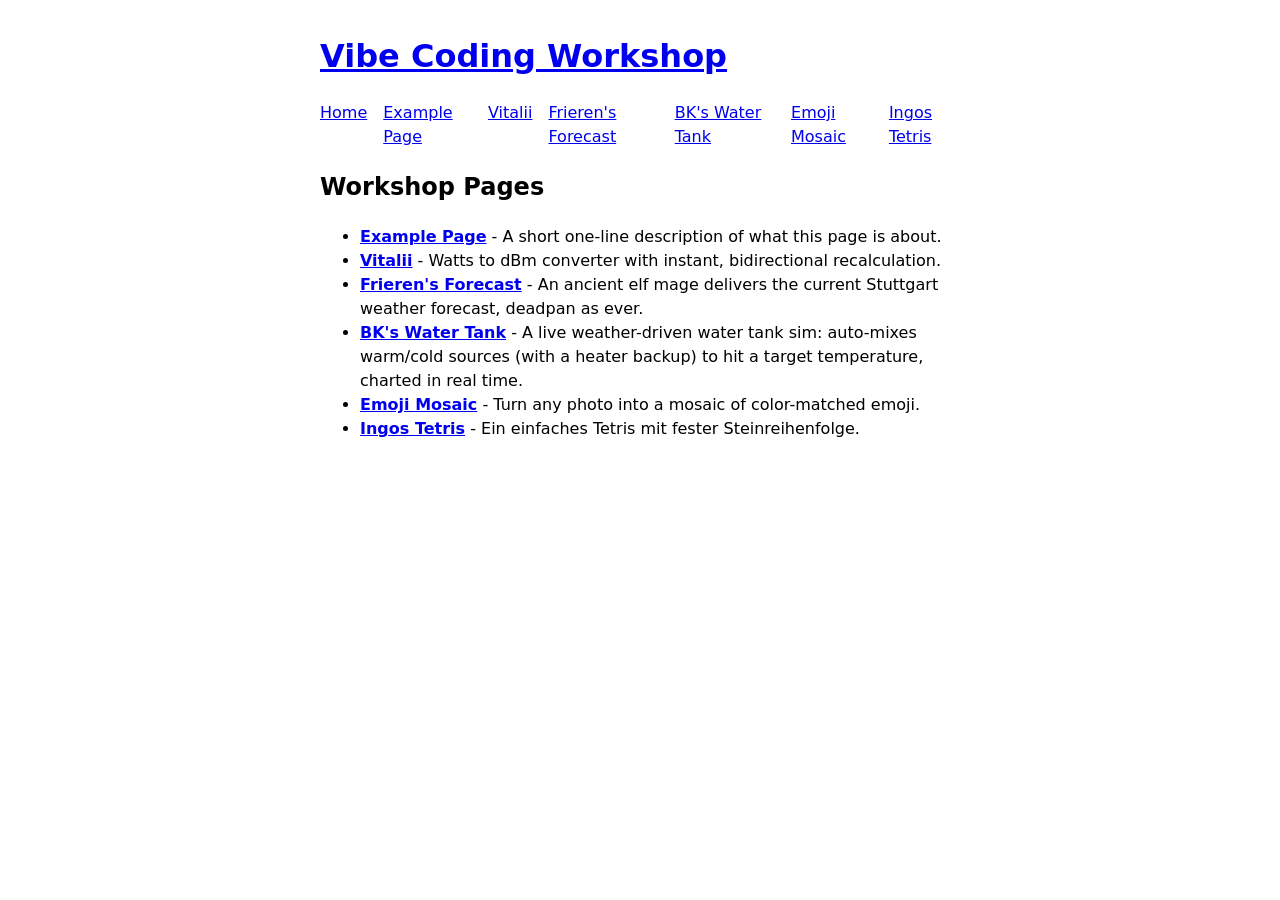
<file: index.html>
<!DOCTYPE html>
<html lang="en">
<head>
  <meta charset="UTF-8">
  <meta name="viewport" content="width=device-width, initial-scale=1">
  <title>Vibe Coding Workshop</title>
  <link rel="stylesheet" href="shared/style.css">
</head>
<body>
  <main>
    <h2>Workshop Pages</h2>
    <ul id="pages"></ul>
  </main>

  <script src="shared/layout.js" defer></script>
  <script defer>
    fetch("pages.json")
      .then((r) => r.json())
      .then((pages) => {
        const list = document.getElementById("pages");
        for (const page of pages) {
          const li = document.createElement("li");
          li.innerHTML = `<a href="pages/${page.name}/"><strong>${page.title}</strong></a> - ${page.description}`;
          list.appendChild(li);
        }
      });
  </script>
</body>
</html>
</file>
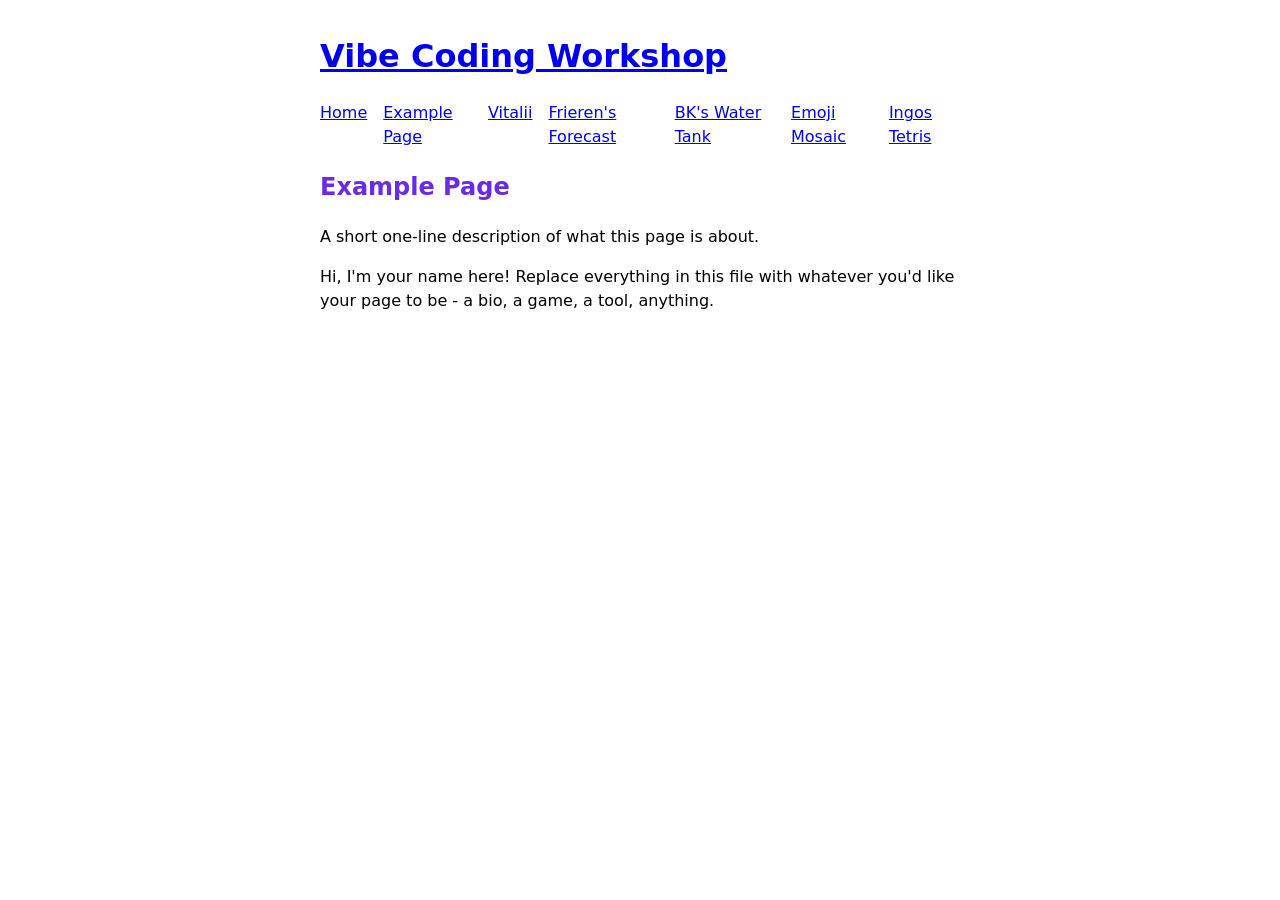
<file: pages/_example/index.html>
<!DOCTYPE html>
<html lang="en">
<head>
  <meta charset="UTF-8">
  <meta name="viewport" content="width=device-width, initial-scale=1">
  <title>Example Page - Vibe Coding Workshop</title>
  <link rel="stylesheet" href="../../shared/style.css">
  <link rel="stylesheet" href="style.css">
</head>
<body>
  <main>
    <h2>Example Page</h2>
    <p>A short one-line description of what this page is about.</p>

    <p>
      Hi, I'm your name here! Replace everything in this file with whatever
      you'd like your page to be - a bio, a game, a tool, anything.
    </p>
  </main>

  <script src="../../shared/layout.js" defer></script>
</body>
</html>
</file>
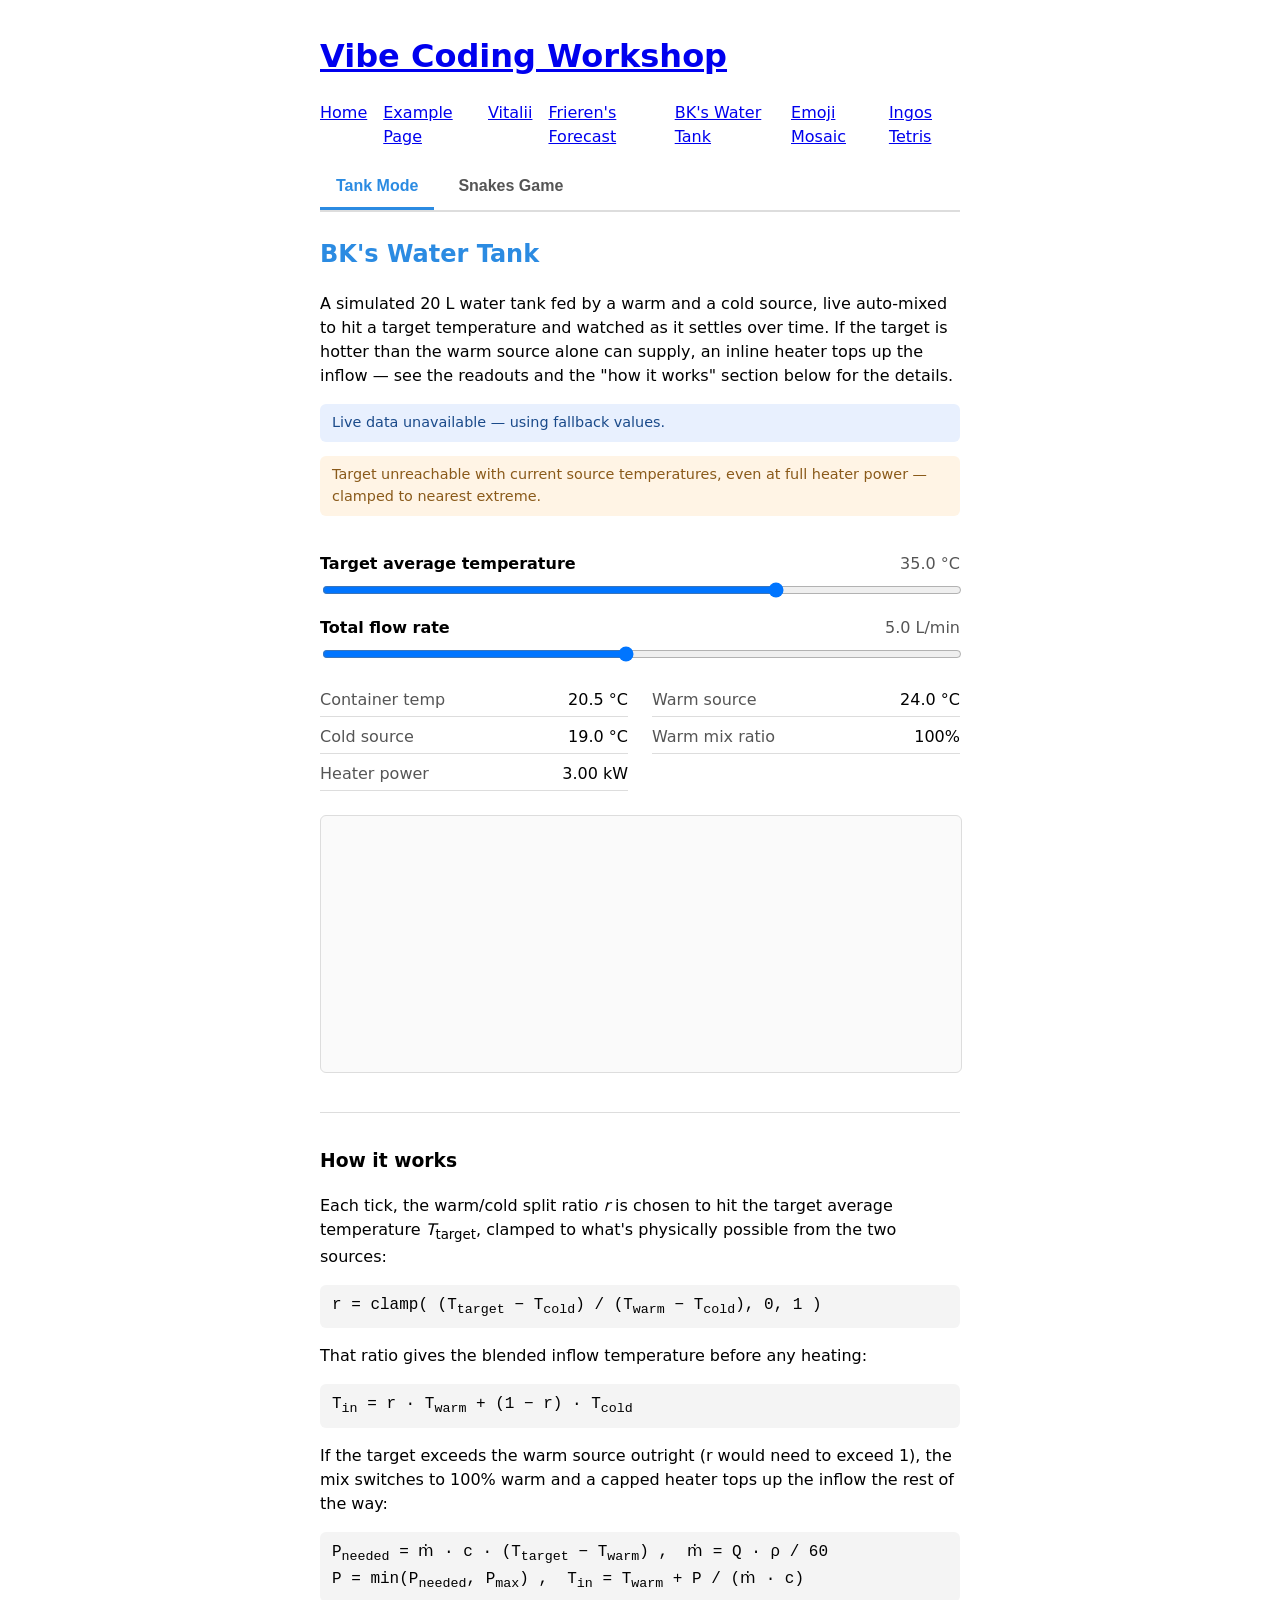
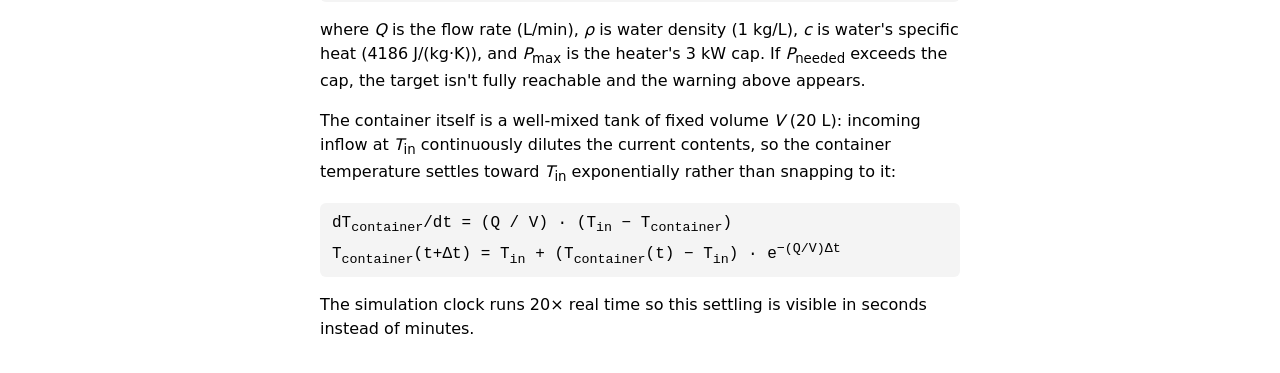
<file: pages/bk-water-tank/index.html>
<!DOCTYPE html>
<html lang="en">
<head>
  <meta charset="UTF-8">
  <meta name="viewport" content="width=device-width, initial-scale=1">
  <title>BK's Water Tank - Vibe Coding Workshop</title>
  <link rel="stylesheet" href="../../shared/style.css">
  <link rel="stylesheet" href="style.css">
</head>
<body>
  <main>
    <div class="mode-toggle">
      <button id="tank-btn" class="mode-btn active">Tank Mode</button>
      <button id="snakes-btn" class="mode-btn">Snakes Game</button>
    </div>

    <div id="tank-mode" class="mode-content">
      <h2>BK's Water Tank</h2>
      <p>
        A simulated 20&nbsp;L water tank fed by a warm and a cold source, live
        auto-mixed to hit a target temperature and watched as it settles over
        time. If the target is hotter than the warm source alone can supply,
        an inline heater tops up the inflow — see the readouts and the "how it
        works" section below for the details.
      </p>

    <p id="data-notice" class="notice" hidden></p>
    <p id="range-warning" class="notice notice-warning" hidden></p>

    <section class="controls">
      <label for="target-slider">
        Target average temperature
        <span id="target-value" class="value"></span>
      </label>
      <input id="target-slider" type="range" min="10" max="45" step="0.5" value="35">

      <label for="flow-slider">
        Total flow rate
        <span id="flow-value" class="value"></span>
      </label>
      <input id="flow-slider" type="range" min="0.5" max="10" step="0.1" value="5">
    </section>

    <section class="readouts">
      <div><span class="label">Container temp</span><span id="readout-container">–</span></div>
      <div><span class="label">Warm source</span><span id="readout-warm">–</span></div>
      <div><span class="label">Cold source</span><span id="readout-cold">–</span></div>
      <div><span class="label">Warm mix ratio</span><span id="readout-ratio">–</span></div>
      <div><span class="label">Heater power</span><span id="readout-heater">–</span></div>
    </section>

    <canvas id="chart" width="600" height="240"></canvas>

    <section class="equations">
      <h3>How it works</h3>

      <p>
        Each tick, the warm/cold split ratio <em>r</em> is chosen to hit the
        target average temperature <em>T</em><sub>target</sub>, clamped to
        what's physically possible from the two sources:
      </p>
      <p class="eq">
        r = clamp( (T<sub>target</sub> − T<sub>cold</sub>) / (T<sub>warm</sub> − T<sub>cold</sub>), 0, 1 )
      </p>

      <p>That ratio gives the blended inflow temperature before any heating:</p>
      <p class="eq">
        T<sub>in</sub> = r · T<sub>warm</sub> + (1 − r) · T<sub>cold</sub>
      </p>

      <p>
        If the target exceeds the warm source outright (r would need to
        exceed 1), the mix switches to 100% warm and a capped heater tops up
        the inflow the rest of the way:
      </p>
      <p class="eq">
        P<sub>needed</sub> = ṁ · c · (T<sub>target</sub> − T<sub>warm</sub>) ,&nbsp;
        ṁ = Q · ρ / 60
        <br>
        P = min(P<sub>needed</sub>, P<sub>max</sub>) ,&nbsp;
        T<sub>in</sub> = T<sub>warm</sub> + P / (ṁ · c)
      </p>
      <p>
        where <em>Q</em> is the flow rate (L/min), <em>ρ</em> is water
        density (1&nbsp;kg/L), <em>c</em> is water's specific heat
        (4186&nbsp;J/(kg·K)), and <em>P</em><sub>max</sub> is the heater's
        3&nbsp;kW cap. If <em>P</em><sub>needed</sub> exceeds the cap, the
        target isn't fully reachable and the warning above appears.
      </p>

      <p>
        The container itself is a well-mixed tank of fixed volume
        <em>V</em> (20&nbsp;L): incoming inflow at <em>T</em><sub>in</sub>
        continuously dilutes the current contents, so the container
        temperature settles toward <em>T</em><sub>in</sub> exponentially
        rather than snapping to it:
      </p>
      <p class="eq">
        dT<sub>container</sub>/dt = (Q / V) · (T<sub>in</sub> − T<sub>container</sub>)
        <br>
        T<sub>container</sub>(t+Δt) = T<sub>in</sub> + (T<sub>container</sub>(t) − T<sub>in</sub>) · e<sup>−(Q/V)Δt</sup>
      </p>
      <p>
        The simulation clock runs 20× real time so this settling is visible
        in seconds instead of minutes.
      </p>
    </section>
    </div>

    <div id="snakes-mode" class="mode-content" hidden>
      <h2>Snake Game</h2>
      <p class="snakes-instructions">Use <strong>arrow keys</strong> to move the snake. Eat the orange food to grow and gain points!</p>
      <div class="snakes-container">
        <canvas id="snakes-canvas" width="400" height="400"></canvas>
        <div id="snakes-ui">
          <div id="snakes-score">Score: 0</div>
          <div id="snakes-game-over" hidden>
            <p>Game Over!</p>
            <p id="snakes-final-score"></p>
            <button id="snakes-play-again">Play Again</button>
          </div>
        </div>
      </div>
    </div>
  </main>

  <script src="../../shared/layout.js" defer></script>
  <script src="script.js" defer></script>
</body>
</html>
</file>
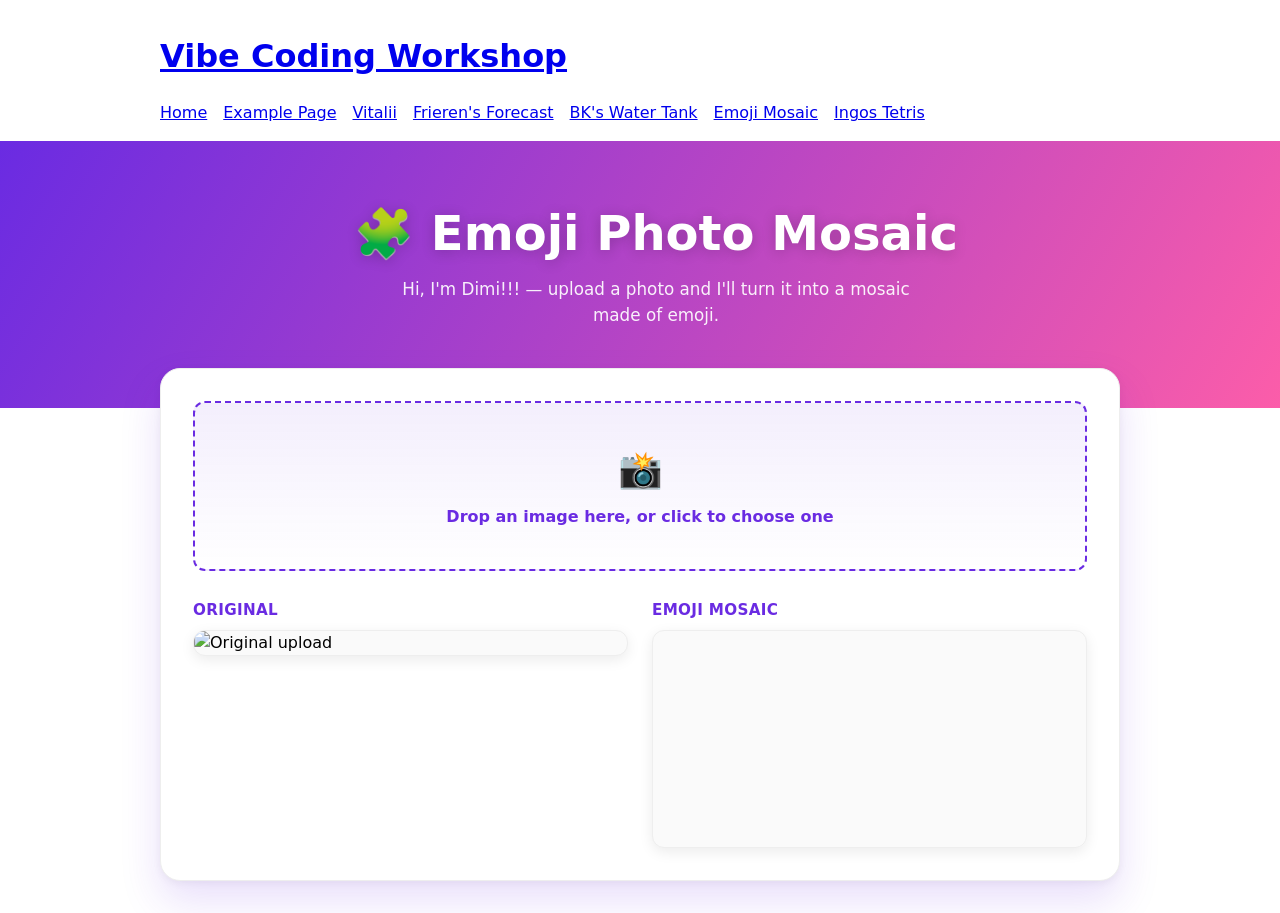
<file: pages/dimi/index.html>
<!DOCTYPE html>
<html lang="en">
<head>
  <meta charset="UTF-8">
  <meta name="viewport" content="width=device-width, initial-scale=1">
  <title>Emoji Mosaic - Vibe Coding Workshop</title>
  <link rel="stylesheet" href="../../shared/style.css">
  <link rel="stylesheet" href="style.css">
</head>
<body>
  <main>
    <section class="hero">
      <h2>🧩 Emoji Photo Mosaic</h2>
      <p>Hi, I'm Dimi!!! — upload a photo and I'll turn it into a mosaic made of emoji.</p>
    </section>

    <section class="tool-card" id="toolCard">
      <div class="confetti-layer" id="confettiLayer" aria-hidden="true"></div>

      <div id="dropzone" class="dropzone" tabindex="0" role="button" aria-label="Upload a photo">
        <span class="dropzone-icon" aria-hidden="true">📸</span>
        <p id="dropzoneText">Drop an image here, or click to choose one</p>
      </div>
      <input type="file" id="fileInput" accept="image/*" hidden>
      <p id="errorText" class="error" hidden></p>

      <div class="controls" id="controls" hidden>
        <label for="density">Grid density: <span id="densityValue">40</span> columns</label>
        <input type="range" id="density" min="15" max="80" value="40">
      </div>

      <div class="preview" id="previewArea" hidden>
        <div class="preview-pane">
          <h3>Original</h3>
          <div class="frame"><img id="originalImage" alt="Original upload"></div>
        </div>
        <div class="preview-pane">
          <h3>Emoji mosaic</h3>
          <div class="frame" id="mosaicFrame"><canvas id="mosaicCanvas"></canvas></div>
        </div>
      </div>

      <button id="downloadBtn" hidden>⬇ Download image</button>

      <p class="caveat" id="caveatNote" hidden>
        Note: emoji glyphs render differently across operating systems and browsers, so
        the mosaic's exact look will vary depending on the device viewing it — that's a
        feature of system emoji fonts, not a bug.
      </p>
    </section>
  </main>

  <script src="script.js"></script>
  <script src="../../shared/layout.js" defer></script>
</body>
</html>
</file>
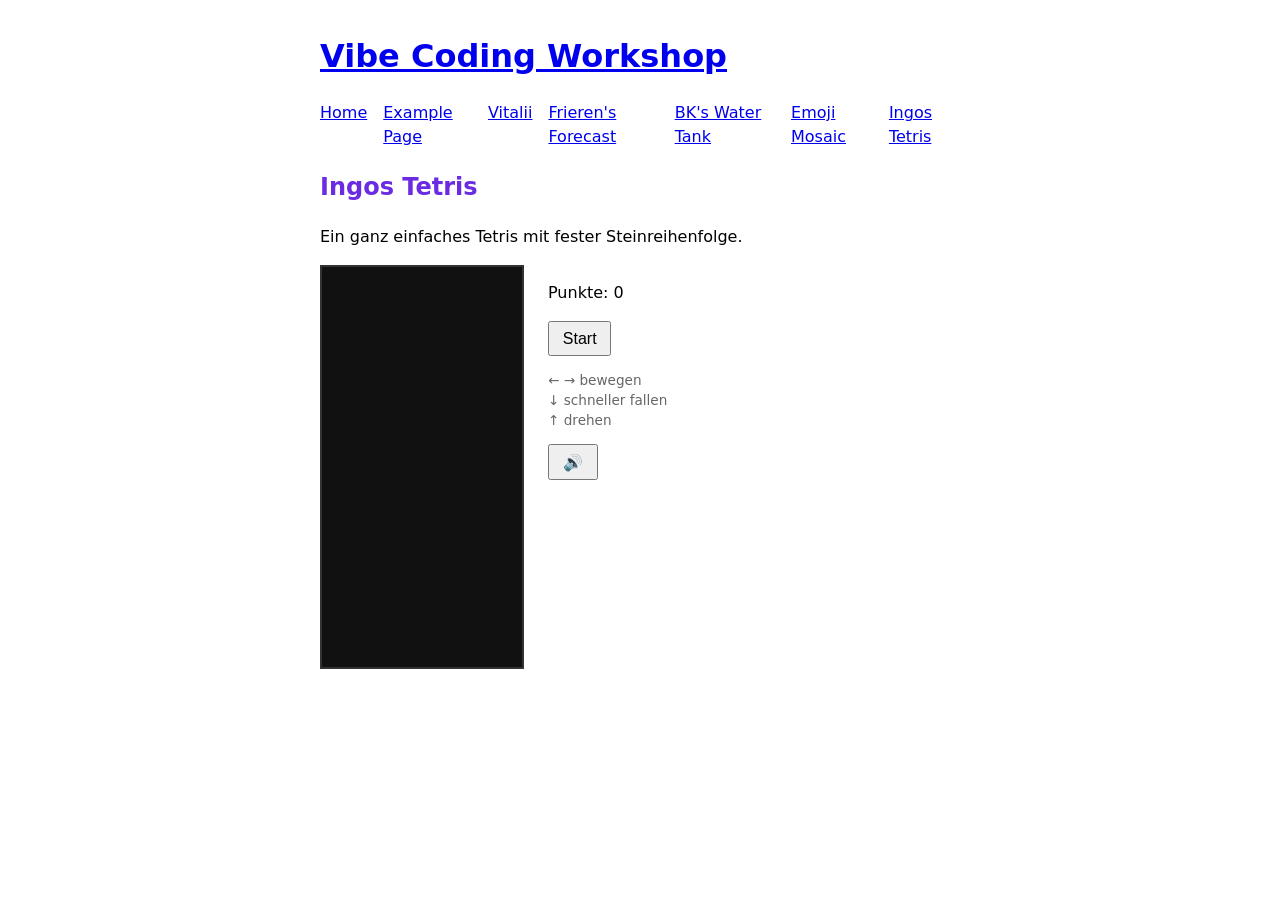
<file: pages/ingospage/index.html>
<!DOCTYPE html>
<html lang="de">
<head>
  <meta charset="UTF-8">
  <meta name="viewport" content="width=device-width, initial-scale=1">
  <title>Ingos Tetris - Vibe Coding Workshop</title>
  <link rel="stylesheet" href="../../shared/style.css">
  <link rel="stylesheet" href="style.css">
</head>
<body>
  <main>
    <h2>Ingos Tetris</h2>
    <p>Ein ganz einfaches Tetris mit fester Steinreihenfolge.</p>

    <div id="game">
      <canvas id="board" width="200" height="400"></canvas>

      <div class="side">
        <p>Punkte: <span id="score">0</span></p>
        <div id="start-screen" class="screen">
          <button id="start-btn">Start</button>
        </div>
        <div id="gameover-screen" class="screen hidden">
          <p>Game Over</p>
          <button id="restart-btn">Nochmal spielen</button>
        </div>
        <p class="controls">
          ← → bewegen<br>
          ↓ schneller fallen<br>
          ↑ drehen
        </p>
        <button id="mute-btn" type="button">🔊</button>
      </div>
    </div>
  </main>

  <script src="../../shared/layout.js" defer></script>
  <script src="game.js" defer></script>
</body>
</html>
</file>
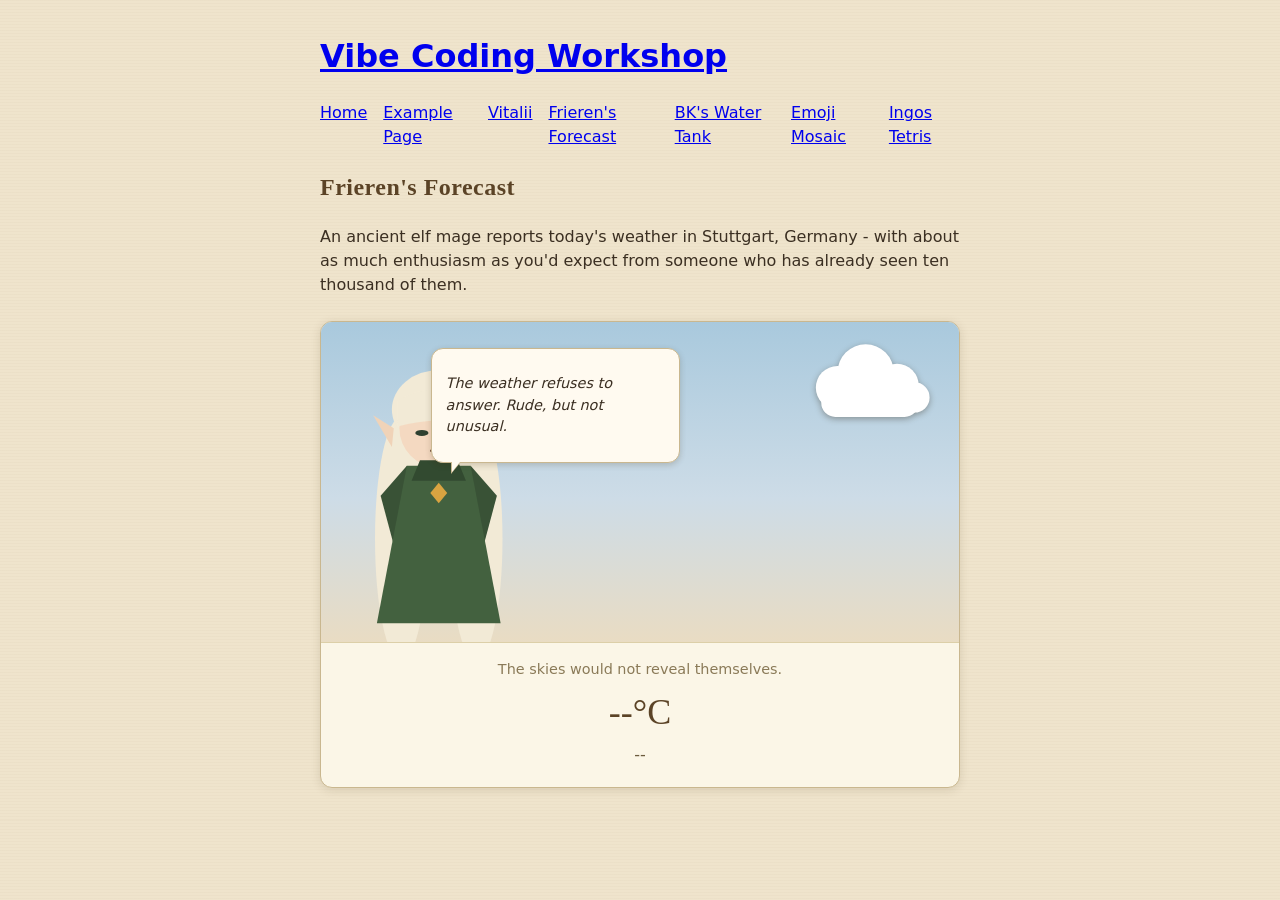
<file: pages/rudi/index.html>
<!DOCTYPE html>
<html lang="en">
<head>
  <meta charset="UTF-8">
  <meta name="viewport" content="width=device-width, initial-scale=1">
  <title>Frieren's Forecast - Vibe Coding Workshop</title>
  <link rel="stylesheet" href="../../shared/style.css">
  <link rel="stylesheet" href="style.css">
</head>
<body>
  <main>
    <h2>Frieren's Forecast</h2>
    <p>
      An ancient elf mage reports today's weather in Stuttgart, Germany -
      with about as much enthusiasm as you'd expect from someone who has
      already seen ten thousand of them.
    </p>

    <div class="forecast-stage">
      <div class="sky">
        <svg class="cloud" id="cloud" viewBox="0 0 120 105" aria-hidden="true">
          <g class="cloud-shape">
            <rect x="15" y="45" width="90" height="26" rx="13"></rect>
            <circle cx="30" cy="44" r="20"></circle>
            <circle cx="56" cy="30" r="26"></circle>
            <circle cx="85" cy="42" r="20"></circle>
            <circle cx="101" cy="53" r="14"></circle>
          </g>
          <g class="rain">
            <line x1="35" y1="76" x2="27" y2="90"></line>
            <line x1="55" y1="78" x2="47" y2="94"></line>
            <line x1="75" y1="78" x2="67" y2="94"></line>
            <line x1="95" y1="76" x2="87" y2="90"></line>
          </g>
          <g class="bolt">
            <polygon points="62,58 48,84 60,84 54,102 80,70 66,70"></polygon>
          </g>
        </svg>

        <svg class="frieren" viewBox="0 0 200 320" aria-hidden="true">
          <ellipse class="hair-back" cx="60" cy="210" rx="28" ry="130"></ellipse>
          <ellipse class="hair-back" cx="140" cy="210" rx="28" ry="130"></ellipse>
          <ellipse class="hair-cap" cx="100" cy="72" rx="50" ry="42"></ellipse>

          <polygon class="ear" points="52,92 30,78 50,112"></polygon>
          <polygon class="ear" points="148,92 170,78 150,112"></polygon>
          <circle class="head" cx="100" cy="92" r="42"></circle>

          <path class="fringe" d="M56,62 Q100,38 144,62 L144,90 Q100,78 56,90 Z"></path>

          <polygon class="sleeve" points="66,132 38,164 54,224 82,202"></polygon>
          <polygon class="sleeve" points="134,132 162,164 146,224 118,202"></polygon>
          <path class="cloak" d="M66,132 L134,132 L166,300 L34,300 Z"></path>
          <path class="collar" d="M80,126 L120,126 L129,148 L71,148 Z"></path>
          <polygon class="brooch" points="100,150 109,161 100,172 91,161"></polygon>

          <ellipse class="eye" cx="82" cy="97" rx="7" ry="3.2"></ellipse>
          <ellipse class="eye" cx="118" cy="97" rx="7" ry="3.2"></ellipse>
          <line class="mouth" x1="92" y1="116" x2="108" y2="116"></line>
        </svg>

        <div class="speech-bubble">
          <p id="frieren-line">Checking the sky. This takes a moment, even for me.</p>
        </div>
      </div>

      <div class="weather-info">
        <p id="weather-status">Loading Stuttgart's skies&hellip;</p>
        <p class="weather-temp"><span id="weather-temp">--</span>&deg;C</p>
        <p id="weather-condition">--</p>
      </div>
    </div>
  </main>

  <script src="../../shared/layout.js" defer></script>
  <script src="script.js" defer></script>
</body>
</html>
</file>
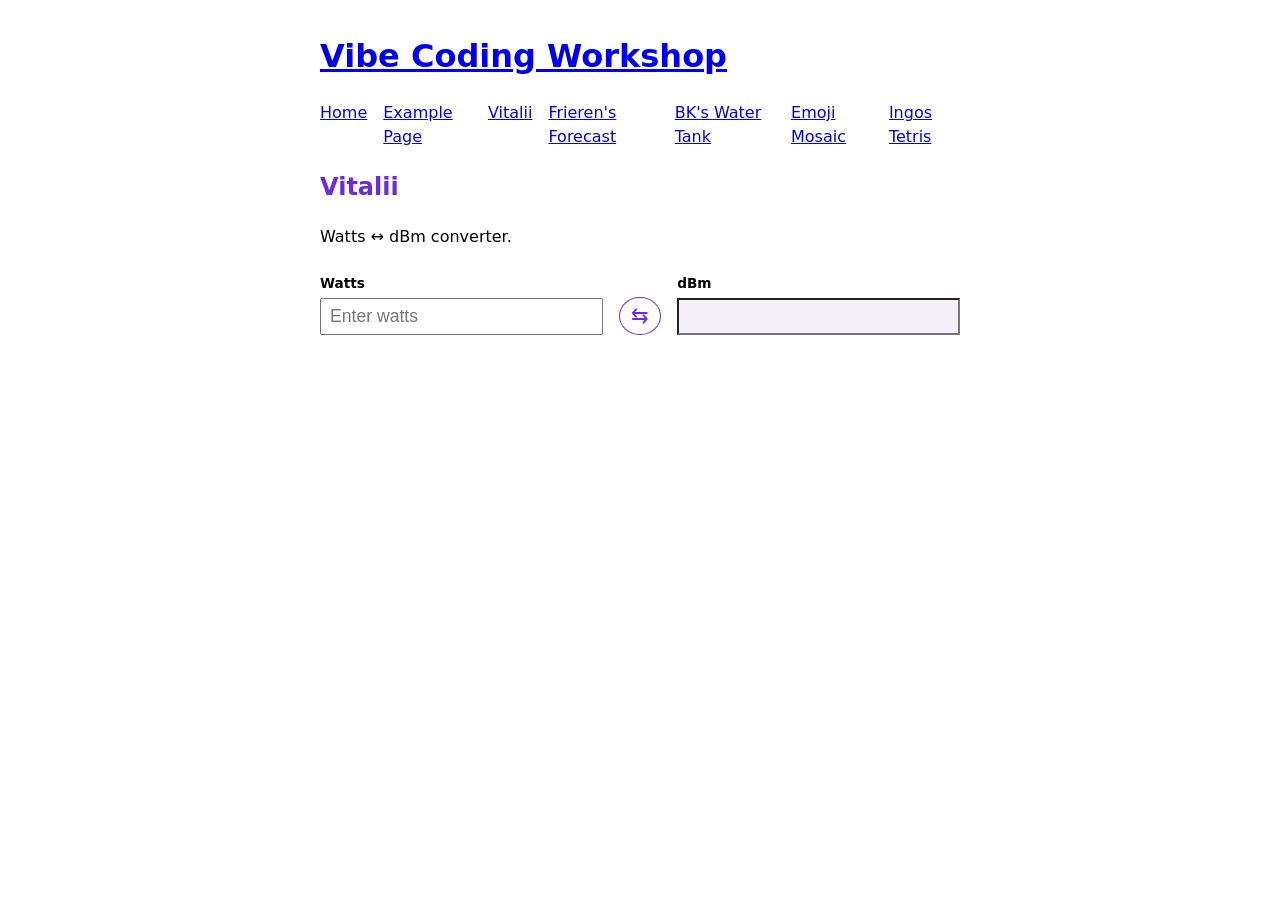
<file: pages/vitalii/index.html>
<!DOCTYPE html>
<html lang="en">
<head>
  <meta charset="UTF-8">
  <meta name="viewport" content="width=device-width, initial-scale=1">
  <title>Vitalii - Vibe Coding Workshop</title>
  <link rel="stylesheet" href="../../shared/style.css">
  <link rel="stylesheet" href="style.css">
</head>
<body>
  <main>
    <h2>Vitalii</h2>
    <p>Watts &harr; dBm converter.</p>

    <form class="converter" id="converter-form">
      <div class="field">
        <label for="input-value" id="input-label">Watts</label>
        <input type="number" id="input-value" step="any" placeholder="Enter watts">
      </div>

      <button type="button" id="swap-button" aria-label="Swap conversion direction">&#8646;</button>

      <div class="field">
        <label for="output-value" id="output-label">dBm</label>
        <input type="number" id="output-value" step="any" readonly>
      </div>
    </form>

    <p class="status" id="status-line" role="status"></p>
  </main>

  <script src="../../shared/layout.js" defer></script>
  <script src="script.js" defer></script>
</body>
</html>
</file>
<file: shared/style.css>
/* Base styles shared by every page. Add page-specific rules in your own style.css. */

body {
  font-family: system-ui, sans-serif;
  max-width: 40rem;
  margin: 2rem auto;
  padding: 0 1rem;
  line-height: 1.5;
}

header nav ul {
  display: flex;
  gap: 1rem;
  list-style: none;
  padding: 0;
}
</file>
<file: pages/_example/style.css>
/* Feel free to change any of this - it's just here to get you started. */

h2 {
  color: #6a2be2;
}
</file>
<file: pages/bk-water-tank/style.css>
h2 {
  color: #2b8be2;
}

.notice {
  padding: 0.5rem 0.75rem;
  border-radius: 0.375rem;
  background: #e8f0fe;
  color: #1a4a8a;
  font-size: 0.9rem;
}

.notice-warning {
  background: #fff4e5;
  color: #8a5a1a;
}

.controls {
  display: flex;
  flex-direction: column;
  gap: 0.25rem;
  margin: 1.5rem 0;
}

.controls label {
  display: flex;
  justify-content: space-between;
  font-weight: 600;
  margin-top: 0.75rem;
}

.controls .value {
  font-weight: 400;
  color: #555;
}

.controls input[type="range"] {
  width: 100%;
}

.readouts {
  display: grid;
  grid-template-columns: repeat(2, 1fr);
  gap: 0.5rem 1.5rem;
  margin: 1.5rem 0;
}

.readouts div {
  display: flex;
  justify-content: space-between;
  border-bottom: 1px solid #ddd;
  padding-bottom: 0.25rem;
}

.readouts .label {
  color: #555;
}

#chart {
  width: 100%;
  height: auto;
  border: 1px solid #ddd;
  border-radius: 0.375rem;
  background: #fafafa;
}

.equations {
  margin-top: 2rem;
  padding-top: 1rem;
  border-top: 1px solid #ddd;
}

.equations .eq {
  font-family: ui-monospace, "SFMono-Regular", Consolas, monospace;
  background: #f4f4f4;
  padding: 0.5rem 0.75rem;
  border-radius: 0.375rem;
  overflow-x: auto;
}

.mode-toggle {
  display: flex;
  gap: 0.5rem;
  margin-bottom: 1.5rem;
  border-bottom: 2px solid #ddd;
}

.mode-btn {
  padding: 0.75rem 1rem;
  background: none;
  border: none;
  border-bottom: 3px solid transparent;
  cursor: pointer;
  font-size: 1rem;
  font-weight: 600;
  color: #555;
  transition: all 0.2s;
}

.mode-btn:hover {
  color: #2b8be2;
}

.mode-btn.active {
  color: #2b8be2;
  border-bottom-color: #2b8be2;
}

.mode-content {
  display: block;
}

.mode-content[hidden] {
  display: none;
}

.snakes-instructions {
  color: #555;
  text-align: center;
  margin: 1rem 0;
  font-size: 0.95rem;
}

.snakes-container {
  display: flex;
  flex-direction: column;
  align-items: center;
  gap: 1rem;
  margin: 2rem 0;
}

#snakes-canvas {
  border: 2px solid #2b8be2;
  background: #1a1a1a;
  border-radius: 0.375rem;
  display: block;
  image-rendering: pixelated;
}

#snakes-ui {
  text-align: center;
}

#snakes-score {
  font-size: 1.25rem;
  font-weight: 600;
  color: #2b8be2;
  margin-bottom: 1rem;
}

#snakes-game-over {
  padding: 1.5rem;
  background: #e8f0fe;
  border-radius: 0.375rem;
  border-left: 4px solid #2b8be2;
}

#snakes-game-over p {
  margin: 0.5rem 0;
}

#snakes-game-over p:first-child {
  font-size: 1.5rem;
  font-weight: 700;
  color: #2b8be2;
}

#snakes-play-again {
  margin-top: 1rem;
  padding: 0.75rem 1.5rem;
  background: #2b8be2;
  color: white;
  border: none;
  border-radius: 0.375rem;
  cursor: pointer;
  font-weight: 600;
  font-size: 1rem;
  transition: background 0.2s;
}

#snakes-play-again:hover {
  background: #1e64a8;
}
</file>
<file: pages/dimi/style.css>
/* Emoji mosaic page styling */

:root {
  --accent: #6a2be2;
  --accent-dark: #4b1ea8;
  --accent-soft: rgba(106, 43, 226, 0.08);
  --grad: linear-gradient(120deg, #6a2be2, #ff5ea8, #ff9a3c, #6a2be2);
}

body {
  max-width: 60rem;
  overflow-x: hidden;
}

/* Full-bleed banner: breaks out of the shared body's centered max-width
   regardless of that width, using the viewport as the reference instead. */
.hero {
  margin-left: calc(50% - 50vw);
  margin-right: calc(50% - 50vw);
  width: 100vw;
  padding: 3.5rem 1rem 5rem;
  text-align: center;
  color: #fff;
  background: var(--grad);
  background-size: 300% 300%;
  animation: heroDrift 14s ease infinite;
}

@keyframes heroDrift {
  0% { background-position: 0% 50%; }
  50% { background-position: 100% 50%; }
  100% { background-position: 0% 50%; }
}

.hero h2 {
  margin: 0 0 0.5rem;
  font-size: 3rem;
  font-weight: 800;
  text-shadow: 0 2px 14px rgba(0, 0, 0, 0.2);
}

.hero p {
  margin: 0 auto;
  max-width: 32rem;
  color: rgba(255, 255, 255, 0.92);
  font-size: 1.05rem;
}

.tool-card {
  position: relative;
  overflow: hidden;
  margin-top: -2.5rem;
  padding: 2rem;
  background: #fff;
  border: 1px solid #eee;
  border-radius: 1.25rem;
  box-shadow: 0 20px 40px rgba(106, 43, 226, 0.15), 0 2px 8px rgba(0, 0, 0, 0.05);
}

.confetti-layer {
  position: absolute;
  inset: 0;
  overflow: hidden;
  pointer-events: none;
}

.confetti-piece {
  position: absolute;
  top: -1.5rem;
  animation-name: confettiFall;
  animation-timing-function: ease-in;
  animation-fill-mode: forwards;
}

@keyframes confettiFall {
  to {
    transform: translateY(260px) rotate(360deg);
    opacity: 0;
  }
}

.dropzone {
  padding: 2.5rem 1rem;
  border: 2px dashed var(--accent);
  border-radius: 0.75rem;
  text-align: center;
  cursor: pointer;
  color: var(--accent);
  background: linear-gradient(180deg, var(--accent-soft), transparent);
  transition: background-color 0.15s ease, border-color 0.15s ease, transform 0.15s ease;
}

.dropzone:hover,
.dropzone:focus-visible,
.dropzone.dragover {
  background-color: var(--accent-soft);
  border-color: var(--accent-dark);
  transform: translateY(-2px);
}

.dropzone-icon {
  display: block;
  font-size: 2.25rem;
  margin-bottom: 0.5rem;
}

.dropzone p {
  margin: 0;
  font-weight: 600;
}

.error {
  margin-top: 0.75rem;
  color: #c0392b;
  font-weight: 600;
}

.controls {
  margin-top: 1.75rem;
}

.controls label {
  display: block;
  margin-bottom: 0.6rem;
  font-weight: 600;
  color: #333;
}

.controls input[type="range"] {
  width: 100%;
  height: 6px;
  border-radius: 999px;
  background: linear-gradient(90deg, var(--accent), #ff5ea8, #ff9a3c);
  appearance: none;
  -webkit-appearance: none;
  cursor: pointer;
}

.controls input[type="range"]::-webkit-slider-thumb {
  -webkit-appearance: none;
  appearance: none;
  width: 18px;
  height: 18px;
  border-radius: 50%;
  background: #fff;
  border: 3px solid var(--accent);
  box-shadow: 0 1px 4px rgba(0, 0, 0, 0.25);
  cursor: pointer;
}

.controls input[type="range"]::-moz-range-thumb {
  width: 18px;
  height: 18px;
  border-radius: 50%;
  background: #fff;
  border: 3px solid var(--accent);
  box-shadow: 0 1px 4px rgba(0, 0, 0, 0.25);
  cursor: pointer;
}

.preview {
  margin-top: 1.75rem;
  display: flex;
  flex-wrap: wrap;
  gap: 1.5rem;
}

.preview-pane {
  flex: 1 1 16rem;
  min-width: 0;
}

.preview-pane h3 {
  margin: 0 0 0.5rem;
  font-size: 0.95rem;
  font-weight: 700;
  letter-spacing: 0.02em;
  text-transform: uppercase;
  color: var(--accent);
}

.frame {
  border-radius: 0.75rem;
  overflow: hidden;
  background: #fafafa;
  border: 1px solid #eee;
  box-shadow: 0 4px 14px rgba(0, 0, 0, 0.08);
}

.preview-pane img,
.preview-pane canvas {
  display: block;
  width: 100%;
  height: auto;
}

.pop-in {
  animation: popIn 0.4s ease-out;
}

@keyframes popIn {
  from {
    opacity: 0;
    transform: scale(0.92);
  }
  to {
    opacity: 1;
    transform: scale(1);
  }
}

#downloadBtn {
  margin-top: 1.75rem;
  padding: 0.7rem 1.4rem;
  border: none;
  border-radius: 0.6rem;
  background: var(--grad);
  background-size: 200% 200%;
  color: #fff;
  font-size: 1rem;
  font-weight: 600;
  cursor: pointer;
  box-shadow: 0 4px 12px rgba(106, 43, 226, 0.3);
  transition: transform 0.15s ease, box-shadow 0.15s ease;
}

#downloadBtn:hover {
  transform: translateY(-1px);
  box-shadow: 0 6px 16px rgba(106, 43, 226, 0.4);
  background-position: 100% 0;
}

#downloadBtn:active {
  transform: translateY(0);
}

.caveat {
  margin-top: 1.75rem;
  padding-top: 1rem;
  border-top: 1px solid #eee;
  font-size: 0.85rem;
  color: #777;
}

@media (prefers-reduced-motion: reduce) {
  .hero {
    animation: none;
  }

  .pop-in {
    animation: none;
  }

  .confetti-piece {
    display: none;
  }
}

@media (max-width: 30rem) {
  .tool-card {
    padding: 1.25rem;
  }

  .hero {
    padding: 2.5rem 1rem 4rem;
  }

  .hero h2 {
    font-size: 2rem;
  }
}
</file>
<file: pages/ingospage/style.css>
/* Feel free to change any of this - it's just here to get you started. */

h2 {
  color: #6a2be2;
}

#game {
  display: flex;
  gap: 1.5rem;
  align-items: flex-start;
}

#board {
  background: #111;
  border: 2px solid #333;
}

.side {
  min-width: 8rem;
}

.screen.hidden {
  display: none;
}

.controls {
  font-size: 0.85rem;
  color: #666;
}

button {
  font-size: 1rem;
  padding: 0.4rem 0.8rem;
  cursor: pointer;
}
</file>
<file: pages/rudi/style.css>
/* Frieren's Forecast - fantasy/parchment theme */

body {
  --fantasy-serif: Georgia, "Iowan Old Style", "Palatino Linotype", "Book Antiqua", serif;
  background: #efe4cc;
  background-image:
    repeating-linear-gradient(0deg, rgba(120, 100, 60, 0.03) 0px, rgba(120, 100, 60, 0.03) 1px, transparent 1px, transparent 3px);
  color: #3b2f22;
}

h2 {
  font-family: var(--fantasy-serif);
  color: #5b4326;
  letter-spacing: 0.02em;
}

.forecast-stage {
  margin-top: 1.5rem;
  border: 1px solid #c9b78f;
  border-radius: 0.75rem;
  overflow: hidden;
  background: #fbf6e7;
  box-shadow: 0 2px 10px rgba(80, 60, 30, 0.15);
}

.sky {
  position: relative;
  height: 320px;
  background: linear-gradient(180deg, #a9c9dd 0%, #cddce7 55%, #e9dcc3 100%);
  overflow: hidden;
}

/* Cloud */

.cloud {
  position: absolute;
  top: 18px;
  right: 24px;
  width: 130px;
  height: auto;
  filter: drop-shadow(0 2px 3px rgba(40, 30, 10, 0.35));
  transition: color 0.4s ease;
}

.cloud-shape {
  fill: #ffffff;
  transition: fill 0.4s ease;
}

.cloud.bad .cloud-shape {
  fill: #201d1a;
}

.rain,
.bolt {
  display: none;
}

.cloud.bad.show-rain .rain {
  display: block;
}

.cloud.bad.show-bolt .bolt {
  display: block;
}

.rain line {
  stroke: #4a6fa1;
  stroke-width: 3;
  stroke-linecap: round;
}

.bolt polygon {
  fill: #e8b93f;
}

/* Frieren illustration */

.frieren {
  position: absolute;
  left: 24px;
  bottom: 0;
  height: 300px;
  width: auto;
}

.hair-back,
.hair-cap,
.fringe {
  fill: #f2ead6;
}

.ear {
  fill: #f0d3b8;
}

.head {
  fill: #f4d9c1;
}

.sleeve {
  fill: #395236;
}

.cloak {
  fill: #43613f;
}

.collar {
  fill: #324a30;
}

.brooch {
  fill: #d9a441;
}

.eye {
  fill: #2e4030;
}

.mouth {
  stroke: #6b4a37;
  stroke-width: 2.5;
  stroke-linecap: round;
}

/* Speech bubble */

.speech-bubble {
  position: absolute;
  left: 110px;
  top: 26px;
  max-width: 220px;
  background: #fffaf0;
  border: 1px solid #c9b78f;
  border-radius: 0.75rem;
  padding: 0.6rem 0.85rem;
  font-style: italic;
  font-size: 0.9rem;
  color: #3b2f22;
  box-shadow: 0 2px 6px rgba(60, 40, 10, 0.2);
}

.speech-bubble::after {
  content: "";
  position: absolute;
  left: 20px;
  bottom: -10px;
  border-width: 10px 8px 0 0;
  border-style: solid;
  border-color: #fffaf0 transparent transparent transparent;
}

.speech-bubble::before {
  content: "";
  position: absolute;
  left: 19px;
  bottom: -12px;
  border-width: 11px 9px 0 0;
  border-style: solid;
  border-color: #c9b78f transparent transparent transparent;
}

/* Weather info panel */

.weather-info {
  padding: 1rem 1.25rem 1.25rem;
  border-top: 1px solid #dccfa8;
  text-align: center;
}

.weather-temp {
  font-family: var(--fantasy-serif);
  font-size: 2.25rem;
  margin: 0.25rem 0;
  color: #5b4326;
}

#weather-condition {
  color: #6b5b3e;
  margin: 0;
}

#weather-status {
  margin: 0 0 0.25rem;
  font-size: 0.9rem;
  color: #8a7a58;
}
</file>
<file: pages/vitalii/style.css>
/* Feel free to change any of this - it's just here to get you started. */

h2 {
  color: #6a2be2;
}

.converter {
  display: flex;
  align-items: flex-end;
  gap: 1rem;
  margin-top: 1.5rem;
}

.field {
  display: flex;
  flex-direction: column;
  gap: 0.25rem;
  flex: 1;
}

.field label {
  font-size: 0.85rem;
  font-weight: bold;
}

.field input {
  font-size: 1.1rem;
  padding: 0.4rem 0.5rem;
}

#output-value {
  background: #f3f0fa;
}

#swap-button {
  font-size: 1.3rem;
  line-height: 1;
  padding: 0.5rem 0.7rem;
  border: 1px solid #6a2be2;
  border-radius: 50%;
  background: white;
  color: #6a2be2;
  cursor: pointer;
}

#swap-button:hover {
  background: #6a2be2;
  color: white;
}

.status {
  min-height: 1.2rem;
  color: #b00020;
  font-size: 0.9rem;
}
</file>
